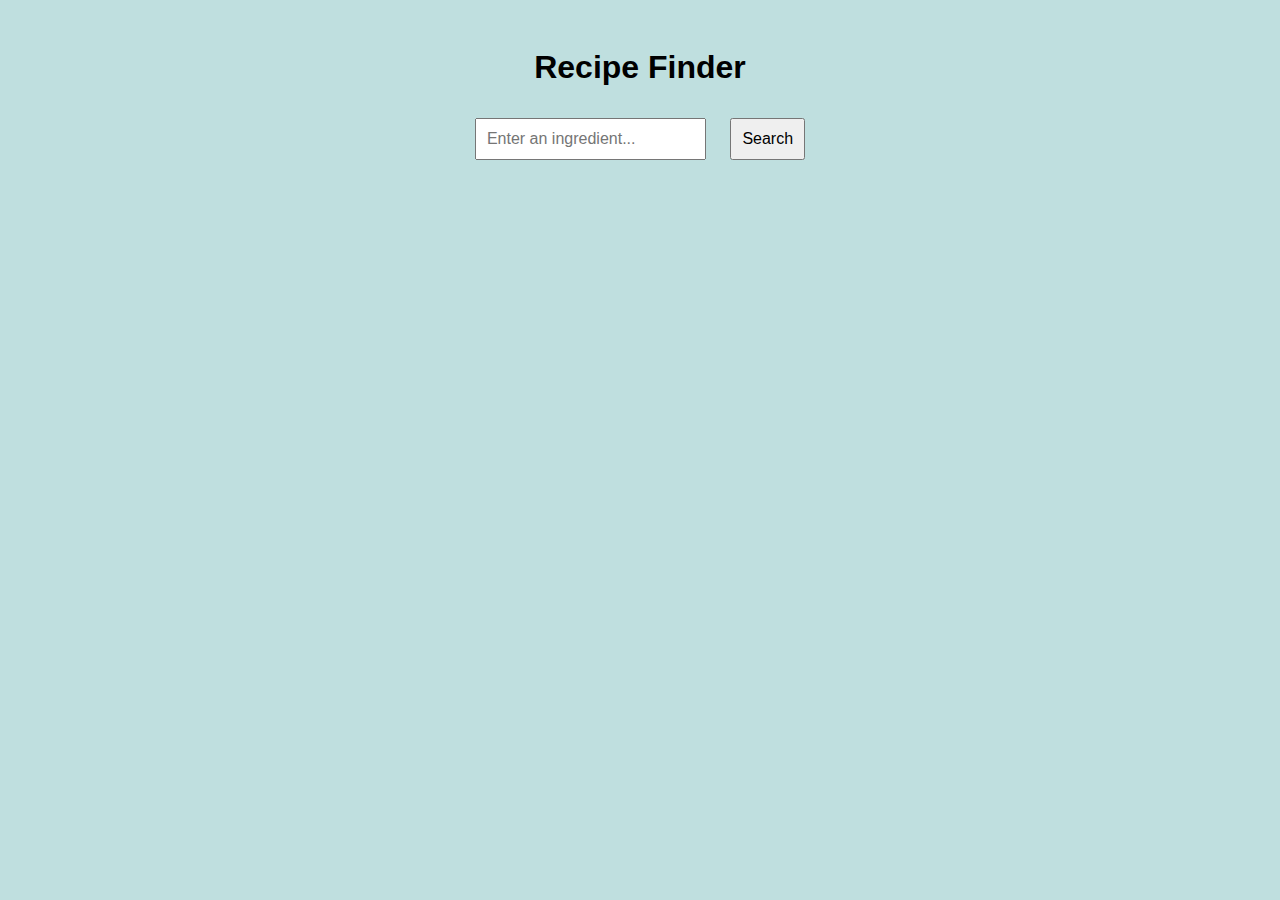
<file: recipe finder/index.html>
<!DOCTYPE html>
<html lang="en">
<head>
  <meta charset="UTF-8" />
  <meta name="viewport" content="width=device-width, initial-scale=1.0" />
  <title>Recipe Finder</title>
  <link rel="stylesheet" href="style.css" />
</head>
<body>
  <div class="container">
    <h1>Recipe Finder</h1>
    <input type="text" id="ingredientInput" placeholder="Enter an ingredient..." />
    <button onclick="findRecipes()">Search</button>
    <div id="results"></div>
  </div>
 

  <script src="script.js"></script>
</body>
</html>
</file>
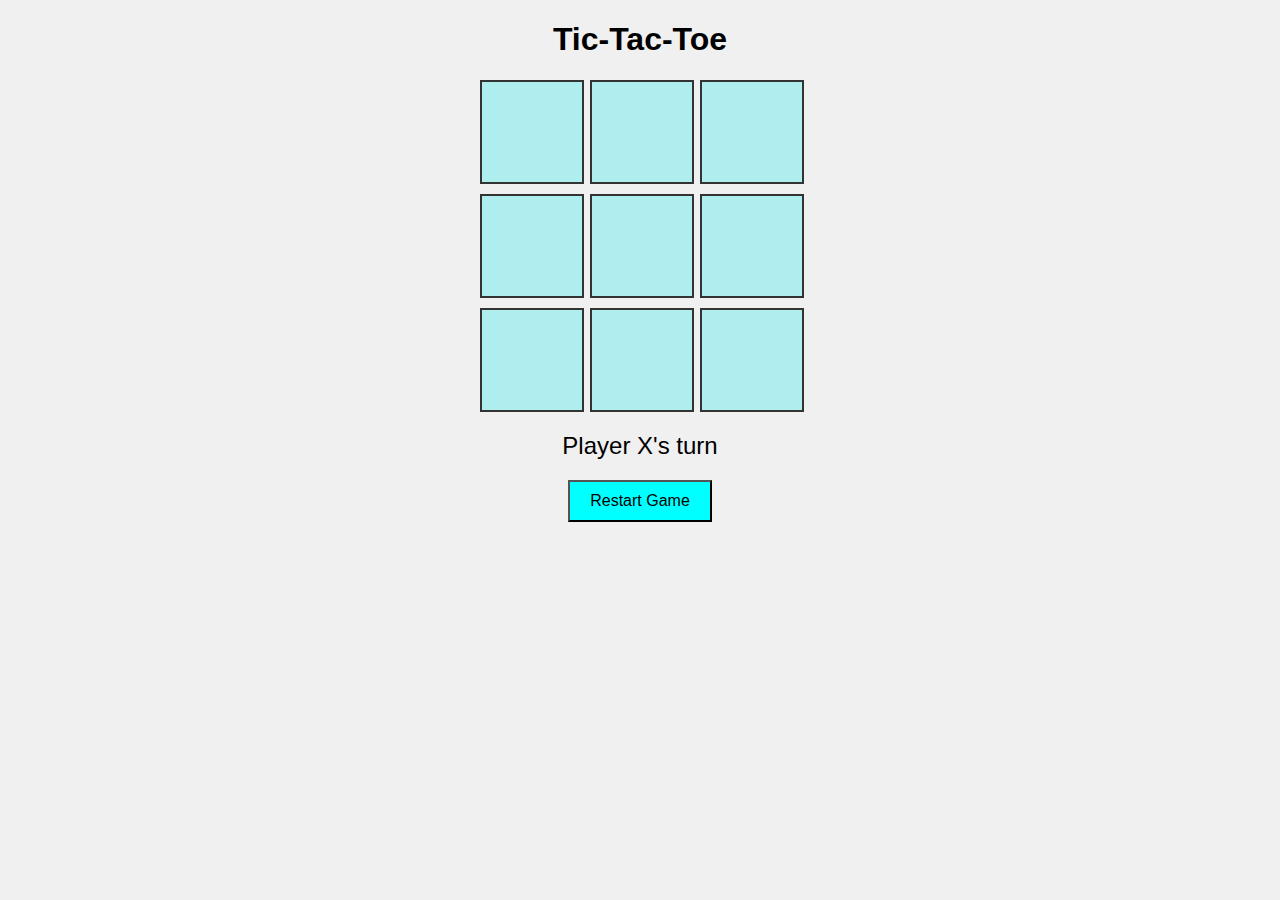
<file: tic-tac-toe/index.html>
<!DOCTYPE html>
<html lang="en">
<head>
  <meta charset="UTF-8">
  <meta name="viewport" content="width=device-width, initial-scale=1.0">
  <title>Tic-Tac-Toe</title>
  <link rel="stylesheet" href="style.css">
</head>
<body>
  <h1>Tic-Tac-Toe</h1>
  <div id="game">
    <div class="cell" data-index="0"></div>
    <div class="cell" data-index="1"></div>
    <div class="cell" data-index="2"></div>
    <div class="cell" data-index="3"></div>
    <div class="cell" data-index="4"></div>
    <div class="cell" data-index="5"></div>
    <div class="cell" data-index="6"></div>
    <div class="cell" data-index="7"></div>
    <div class="cell" data-index="8"></div>
  </div>
  <div id="status">Player X's turn</div>
  <button onclick="restartGame()">Restart Game</button>

  <script src="script.js"></script>
</body>
</html>
</file>
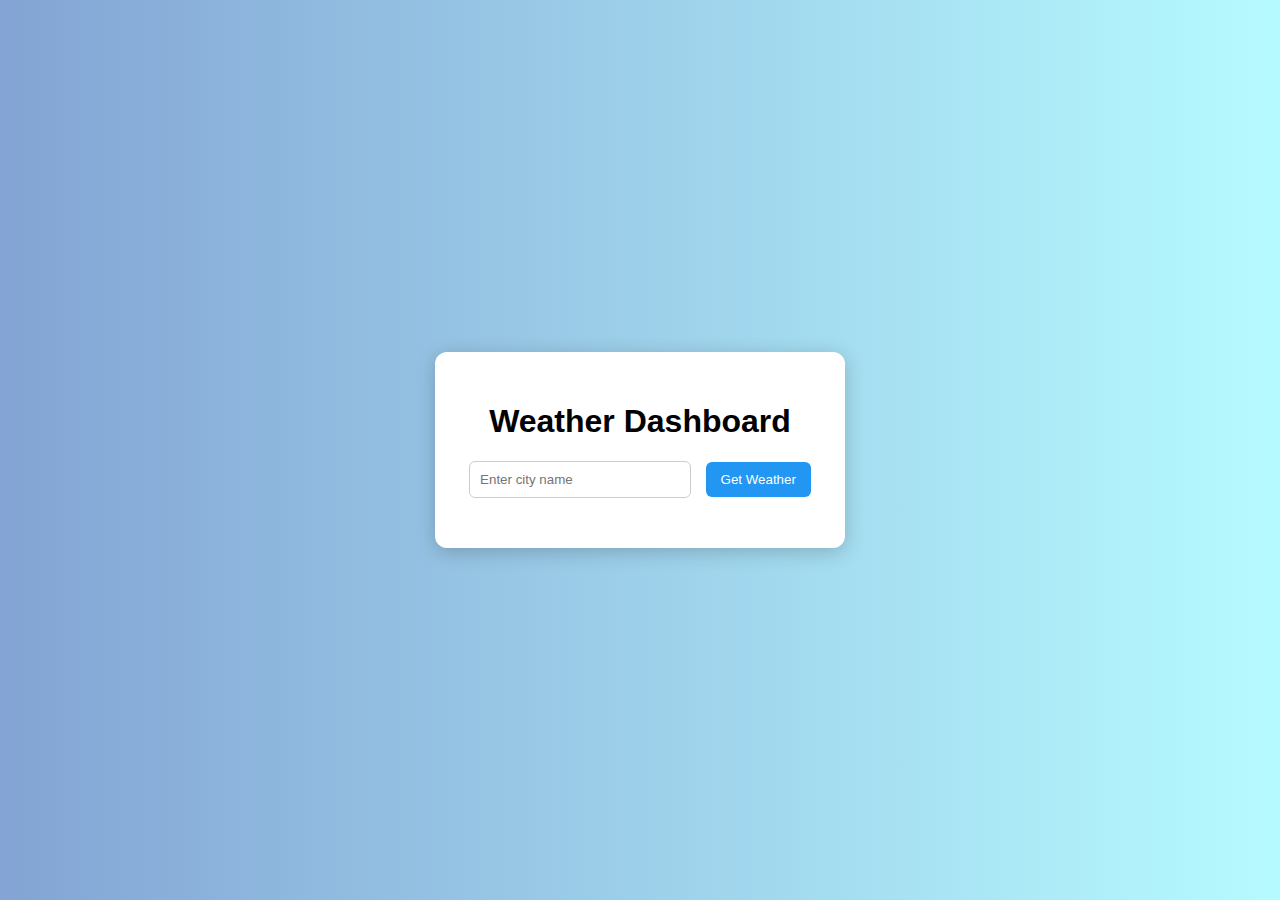
<file: weather dashboard/index.html>
<!DOCTYPE html>
<html lang="en">
<head>
  <meta charset="UTF-8">
  <meta name="viewport" content="width=device-width, initial-scale=1.0">
  <title>Weather Dashboard</title>
  <link rel="stylesheet" href="styles.css">
</head>
<body>
  <div class="weather-app">
    <h1>Weather Dashboard</h1>
    <div class="search-box">
      <input type="text" id="cityInput" placeholder="Enter city name">
      <button onclick="getWeather()">Get Weather</button>
    </div>
    <div class="weather-info" id="weatherInfo">
      <!-- Weather details will appear here -->
    </div>
  </div>

  <script src="script2.js"></script>
</body>
</html>
</file>
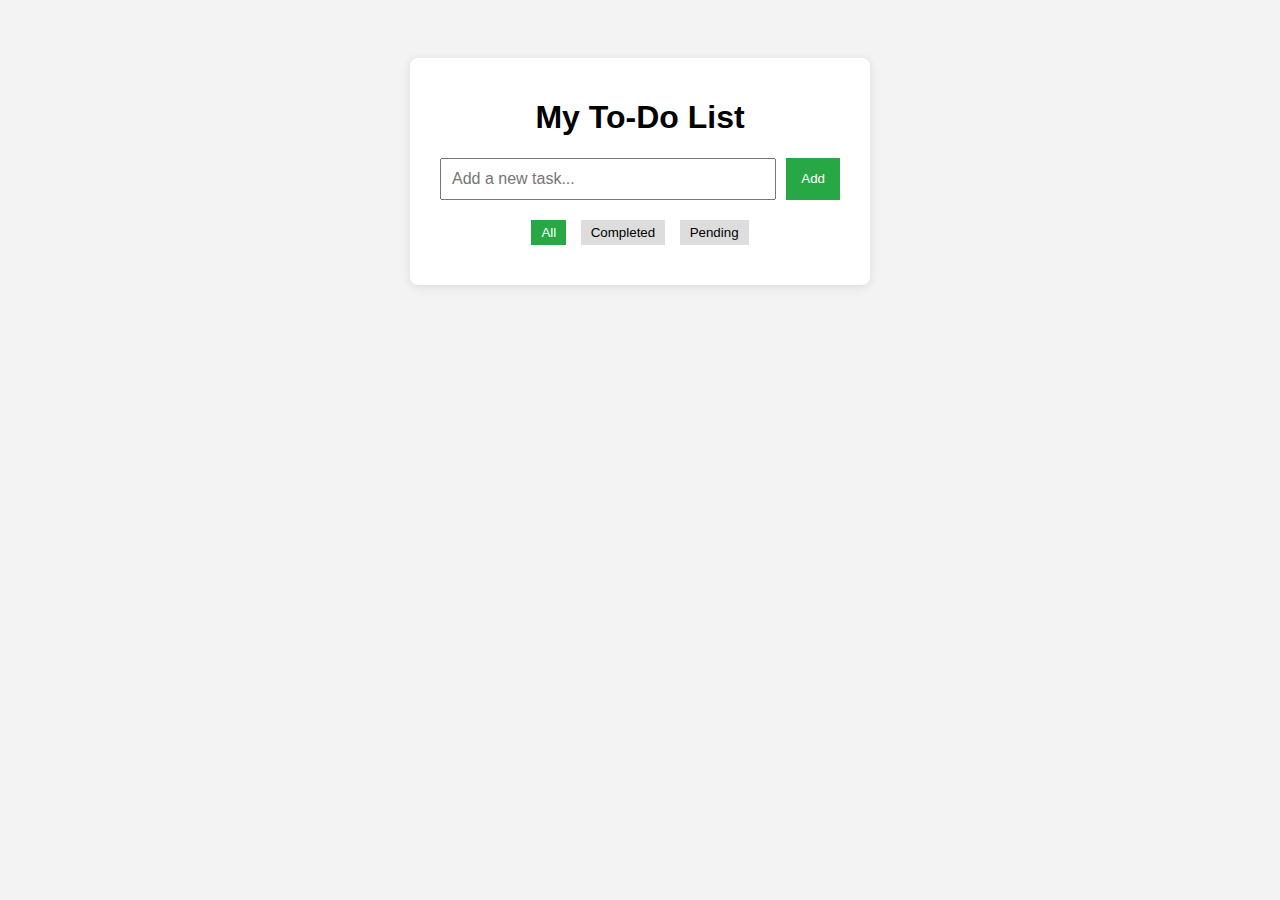
<file: to do list/index1.html>
<!DOCTYPE html>
<html lang="en">
<head>
  <meta charset="UTF-8" />
  <meta name="viewport" content="width=device-width, initial-scale=1.0"/>
  <title>To-Do List</title>
  <link rel="stylesheet" href="style.css" />
</head>
<body>
  <div class="container">
    <h1>My To-Do List</h1>
    <div class="input-section">
      <input type="text" id="taskInput" placeholder="Add a new task..." />
      <button id="addTaskBtn">Add</button>
    </div>

    <div class="filters">
      <button class="filter-btn active" data-filter="all">All</button>
      <button class="filter-btn" data-filter="completed">Completed</button>
      <button class="filter-btn" data-filter="pending">Pending</button>
    </div>

    <ul id="taskList"></ul>
  </div>

  <script src="script.js"></script>
</body>
</html>
</file>
<file: recipe finder/style.css>
body {
  font-family: Arial, sans-serif;
  background-color: rgb(191, 223, 223);
  text-align: center;
  padding: 20px;
}

.container {
  max-width: 700px;
  margin: auto;
}

input, button {
  padding: 10px;
  margin: 10px;
  font-size: 16px;
}

#results {
  margin-top: 20px;
}
.recipe {
  border: 1px solid #daa0a0;
  padding: 15px;
  margin-top: 15px;
  text-align: left;
}
.recipe img {
  max-width: 100%;
  height: auto;
}
</file>
<file: tic-tac-toe/style.css>
body {
  font-family: Arial, sans-serif;
  text-align: center;
  background: #f0f0f0;
}

#game {
  display: grid;
  grid-template-columns: repeat(3, 100px);
  grid-gap: 10px;
  justify-content: center;
  margin: 20px auto;
}

.cell {
  width: 100px;
  height: 100px;
  font-size: 48px;
  background-color:paleturquoise;
  border: 2px solid #333;
  display: flex;
  align-items: center;
  justify-content: center;
  cursor: pointer;
}

.cell:hover {
  background-color: #e0e0e0a4;
}

#status {
  font-size: 24px;
  margin: 20px 0;
}

button {
  padding: 10px 20px;
  font-size: 16px;
  background-color: aqua;
}
</file>
<file: weather dashboard/styles.css>
body {
  font-family: Arial, sans-serif;
  background: linear-gradient(to right, #83a4d4, #b6fbff);
  margin: 0;
  padding: 0;
  display: flex;
  justify-content: center;
  align-items: center;
  height: 100vh;
}

.weather-app {
  background: white;
  padding: 30px;
  border-radius: 12px;
  box-shadow: 0 4px 20px rgba(0,0,0,0.2);
  text-align: center;
  width: 350px;
}

.search-box {
  margin-bottom: 20px;
}

input {
  padding: 10px;
  width: 200px;
  border: 1px solid #ccc;
  border-radius: 6px;
}

button {
  padding: 10px 15px;
  margin-left: 10px;
  border: none;
  background-color: #2196f3;
  color: white;
  border-radius: 6px;
  cursor: pointer;
}

.weather-info {
  margin-top: 20px;
}

.weather-info img {
  width: 80px;
}

.weather-info h2 {
  margin: 10px 0 5px;
}
</file>
<file: to do list/style.css>
body {
  font-family: Arial, sans-serif;
  background-color: #f3f3f3;
  display: flex;
  justify-content: center;
  padding-top: 50px;
}

.container {
  background: #fff;
  padding: 20px 30px;
  border-radius: 8px;
  box-shadow: 0 2px 10px rgba(0,0,0,0.1);
  width: 400px;
}

h1 {
  text-align: center;
}

.input-section {
  display: flex;
  margin-bottom: 20px;
}

#taskInput {
  flex: 1;
  padding: 10px;
  font-size: 16px;
}

#addTaskBtn {
  padding: 10px 15px;
  margin-left: 10px;
  background-color: #28a745;
  color: white;
  border: none;
  cursor: pointer;
}

.filters {
  text-align: center;
  margin-bottom: 20px;
}

.filter-btn {
  margin: 0 5px;
  padding: 5px 10px;
  border: none;
  background: #ddd;
  cursor: pointer;
}

.filter-btn.active {
  background: #28a745;
  color: white;
}

ul#taskList {
  list-style: none;
  padding: 0;
}

li.task-item {
  background: #f9f9f9;
  padding: 10px;
  margin-bottom: 10px;
  display: flex;
  align-items: center;
  justify-content: space-between;
  border-left: 5px solid #ccc;
}

li.task-item.completed {
  text-decoration: line-through;
  color: gray;
  border-left: 5px solid #28a745;
}

.task-buttons {
  display: flex;
  gap: 5px;
}

button.complete-btn {
  background: #ffc107;
  border: none;
  padding: 5px;
  cursor: pointer;
}

button.delete-btn {
  background: #dc3545;
  border: none;
  padding: 5px;
  cursor: pointer;
  color: white;
}
</file>
